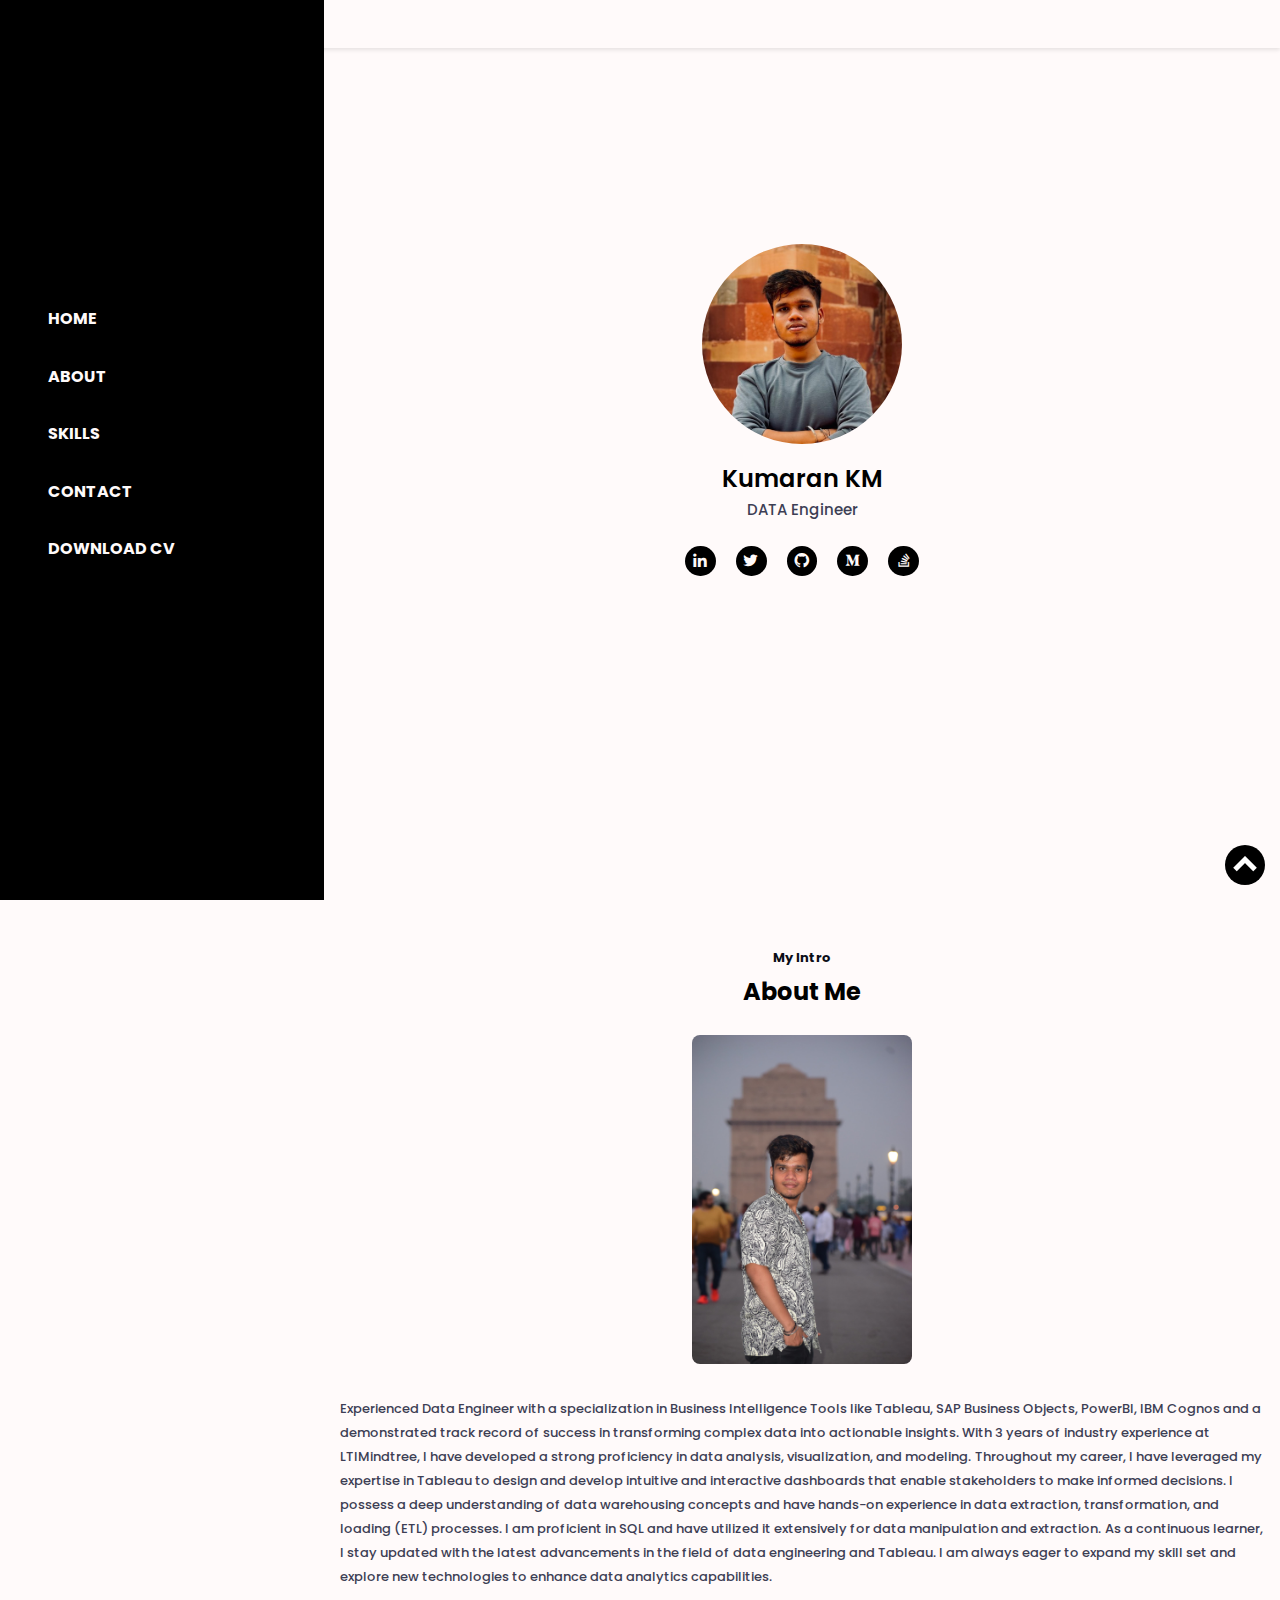
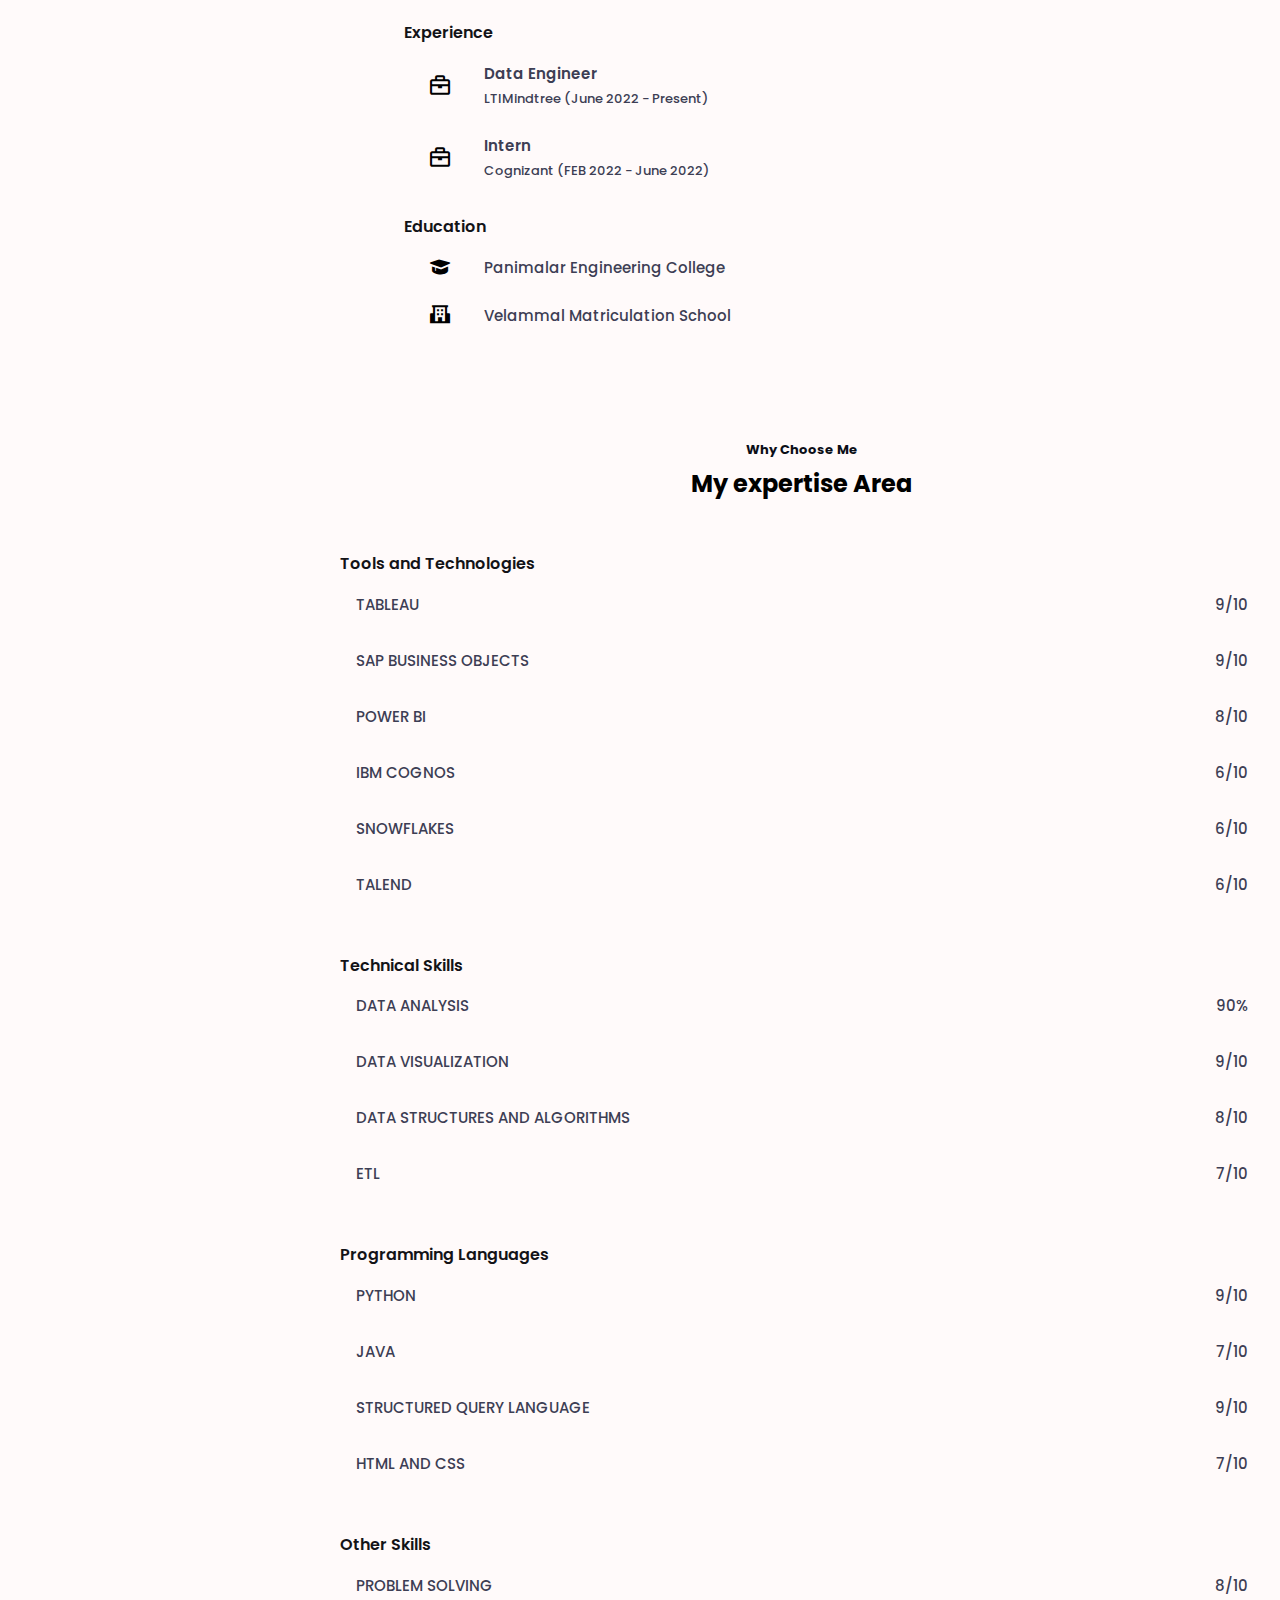
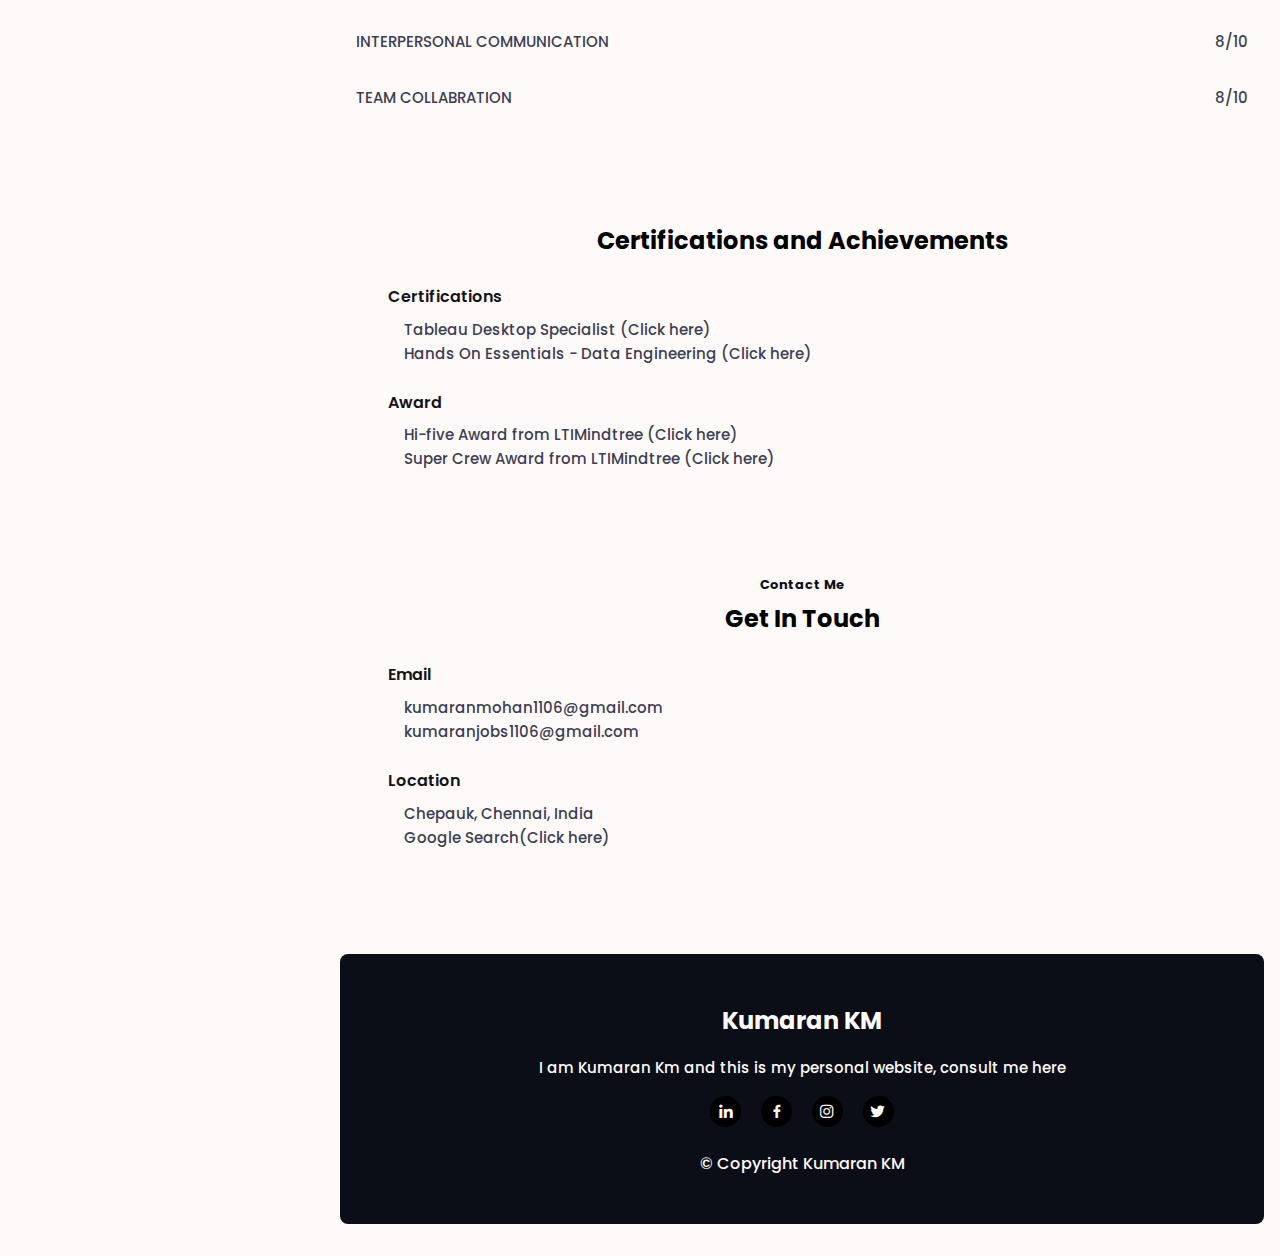
<file: index.html>
<!DOCTYPE html>
<html lang="en">
    <head>
        <meta charset="UTF-8">
        <meta name="viewport" content="width=device-width, initial-scale=1.0">

        <!-- ===== CSS ===== -->
        <link rel="stylesheet" href="assets/css/styles.css">

        <!-- ===== BOX ICONS ===== -->
        <link href='https://cdn.jsdelivr.net/npm/boxicons@2.0.5/css/boxicons.min.css' rel='stylesheet'>
        
        <!-- Favicons -->
        <link href="assets/img/about1.jpg" rel="icon">

        <title>Kumaran KM</title>
    </head>
    <body>
        <!--===== HEADER =====-->
        <header class="l-header">
            <nav class="nav bd-grid">
                <div class="nav__toggle" id="nav-toggle">
                    <i class='bx bx-menu'></i>
                </div>

                <div>
                    <a href="#" class="nav__logo">Kumaran KM</a>
                </div>

                <div class="nav__menu" id ="nav-menu">
                    <div class="nav__close" id="nav-close">
                        <i class='bx bx-x'></i>
                    </div>
                    
                    <ul class="nav__list">
                        <li class="nav__item"><a href="#home" class="nav__link">Home</a></li>
                        <li class="nav__item"><a href="#about" class="nav__link">About</a></li>
                        <li class="nav__item"><a href="#skills" class="nav__link">Skills</a></li>
                        <li class="nav__item"><a href="#contact" class="nav__link">Contact</a></li>
                        <!--Resume Part-->
                        <li class="nav__item"><a href="assets/pdf/Resume.pdf" download="KumaranResume" class="nav__link">Download CV</a></li>
                        
                        
                    </ul>
                </div>
            </nav>
        </header>
        

        <main class="l-main">
            <!--===== HOME =====-->

            <section class="home" id="home">
                <div class="home__container bd-grid">
                    <div class="home__data">
                        <div class="home__img">
                            <img src="assets/img/perfil.jpg" alt="">
                        </div>

                        <h1 class="home__title">Kumaran KM</h1>
                        <span class="home__profession">DATA Engineer</span><br>

                        <div class="home__social">
                            <a href="https://www.linkedin.com/in/kumarankm/" class="home__social-link" target="_blank"><i class='bx bxl-linkedin'></i></a>
                            <a href="https://twitter.com/kumarankm4" class="home__social-link" target="_blank"><i class='bx bxl-twitter'></i></a>
                            <a href="https://github.com/kumarankm" class="home__social-link" target="_blank"><i class='bx bxl-github'></i></a>
                            <a href="https://medium.com/@kumarankm" class="home__social-link" target="_blank"><i class='bx bxl-medium'></i></a>
                            <a href="https://stackoverflow.com/users/13310572/kumaran-km" class="home__social-link" target="_blank"><i class='bx bxl-stack-overflow'></i></a>
                            
                        </div>
                    </div>
                </div>
            </section>
            

            <!--===== ABOUT =====-->
            <section class="about section" id="about">
                <span class="section-subtitle">My Intro</span>
                <h2 class="section-title">About Me</h2>
                
                <div class="about__container bd-grid">
                    <div class="about__data">
                        
                        <img src="assets/img/about.jpg" alt="" class="about__img">
                    </div>

                    <div>
                        <span class="about__information-subtitle-small"> Experienced Data Engineer with a specialization in Business Intelligence Tools like Tableau, SAP Business Objects, PowerBI, IBM Cognos and a demonstrated track record of success in transforming complex data into actionable insights. With 3 years of industry experience at LTIMindtree, I have developed a strong proficiency in data analysis, visualization, and modeling.</span>

                        <span class="about__information-subtitle-small">    Throughout my career, I have leveraged my expertise in Tableau to design and develop intuitive and interactive dashboards that enable stakeholders to make informed decisions. I possess a deep understanding of data warehousing concepts and have hands-on experience in data extraction, transformation, and loading (ETL) processes. I am proficient in SQL and have utilized it extensively for data manipulation and extraction.</span>
                            
                        <span class="about__information-subtitle-small">    As a continuous learner, I stay updated with the latest advancements in the field of data engineering and Tableau. I am always eager to expand my skill set and explore new technologies to enhance data analytics capabilities.</span>
                    </div>

                    <div>
                        
    
                        <div class="about__information">
                            <h3 class="about__information-title">Experience</h3>
                            
    
                            <a href="https://www.linkedin.com/company/cognizant/" target="_blank">
                                <div class="about__information-data">
                                <i class="bx bx-briefcase about__information-icon"></i>
                                <div>
                                    <span class="about__information-subtitle"> Data Engineer</span>
                                    <span class="about__information-subtitle-small">LTIMindtree (June 2022 - Present)</span>
                                </div>
                            </div>
                            </a>
                            
                            <a href="https://www.linkedin.com/company/epicenter-news/" target="_blank">
                            <div class="about__information-data">
                                <i class="bx bx-briefcase about__information-icon"></i>
                                <div>
                                    <span class="about__information-subtitle">Intern</span>
                                    <span class="about__information-subtitle-small">Cognizant (FEB 2022 - June 2022)</span>
                                </div>
                            </div>
                            </a>
                            
                        </div>
                        <div class="about__information">
                            <h3 class="about__information-title">Education</h3>
    
                            </a>

                            <a href="https://www.linkedin.com/school/panimalar-engineering-college/" target="_blank">
                            <div class="about__information-data">
                                <i class="bx bxs-graduation about__information-icon"></i>
                                <span>Panimalar Engineering College</span>
                            </div>
                            </a>

                            <div class="about__information-data">
                                <i class="bx bxs-school about__information-icon"></i>
                                <span>Velammal Matriculation School</span>
                            </div>
                            
                        </div>

                    </div>
                    


                </div>
            </section>



            <!--===== SKILLS =====-->
            <section class=" skills section" id="skills">
                <span class="section-subtitle">Why Choose Me</span>
                <h2 class="section-title">My expertise Area</h2><br>


                <div class="skills__container bd-grid">
                    <div class="skills__content">
                        <h3 class="skills__subtitle">Tools and Technologies</h3>

                        <div class="skills__data">
                            <span class="skills__name">Tableau</span>
                            <span class="skills__number">9/10</span>
                            
                        </div>
            
                        <div class="skills__data">
                            <span class="skills__name">SAP Business Objects</span>
                            <span class="skills__number">9/10</span>
                            
                        </div>
            
                        <div class="skills__data">
                            <span class="skills__name">Power BI</span>
                            <span class="skills__number">8/10</span>
                        </div>
            
                        <div class="skills__data">
                            <span class="skills__name">IBM Cognos</span>
                            <span class="skills__number">6/10</span>
                        </div>

                        <div class="skills__data">
                            <span class="skills__name">Snowflakes</span>
                            <span class="skills__number">6/10</span>
                        </div> 

                        <div class="skills__data">
                            <span class="skills__name">Talend</span>
                            <span class="skills__number">6/10</span>
                        </div> 
                    </div>
                </div><br>


            

                <div class="skills__container bd-grid">
                    <div class="skills__content">
                        <h3 class="skills__subtitle">Technical Skills</h3>

                        <div class="skills__data">
                            <span class="skills__name">Data analysis</span>
                            <span class="skills__number">90%</span>
                            
                        </div>

                        <div class="skills__data">
                            <span class="skills__name">Data visualization</span>
                            <span class="skills__number">9/10</span>
                            
                        </div>

                        <div class="skills__data">
                            <span class="skills__name">Data Structures and Algorithms</span>
                            <span class="skills__number">8/10</span>
                        </div>

                        <div class="skills__data">
                            <span class="skills__name">ETL</span>
                            <span class="skills__number">7/10</span>
                        </div>


                    </div>

                </div><br>

                <div class="skills__container bd-grid">
                    <div class="skills__content">
                        <h3 class="skills__subtitle">Programming Languages</h3>

                        <div class="skills__data">
                            <span class="skills__name">Python</span>
                            <span class="skills__number">9/10</span>
                        </div>

                        <div class="skills__data">
                            <span class="skills__name">Java</span>
                            <span class="skills__number">7/10</span>
                        </div>

                        <div class="skills__data">
                            <span class="skills__name">Structured Query Language</span>
                            <span class="skills__number">9/10</span>
                        </div>

                        <div class="skills__data">
                            <span class="skills__name">HTML and CSS</span>
                            <span class="skills__number">7/10</span>
                        </div>
                        
                       

                    </div>

                </div><br>

                <div class="skills__container bd-grid">
                    <div class="skills__content">
                        <h3 class="skills__subtitle">Other Skills</h3>

                        <div class="skills__data">
                            <span class="skills__name">Problem Solving</span>
                            <span class="skills__number">8/10</span>
                        </div>

                        <div class="skills__data">
                            <span class="skills__name">Interpersonal Communication</span>
                            <span class="skills__number">8/10</span>
                        </div>

                        <div class="skills__data">
                            <span class="skills__name">Team Collabration</span>
                            <span class="skills__number">8/10</span>
                        </div>
                        



                    </div>

                </div>


            </section>

            <!--===== Certifications =====-->
            <section class="contact section" id="contact">
                <h2 class="section-title">Certifications and Achievements</h2>

                <div class="contact__container bd-grid">
                    
                    <div>
   

                        <div class="contact__info">
                            <h3 class="contact__subtitle">Certifications</h3>
                            <span class="contact__text">Tableau Desktop Specialist <a href="https://www.credly.com/badges/6fc21c5f-bb3e-4bed-a5ee-a9ff5db23ef0" target="_blank"> (Click here)</a></span>
                            <span class="contact__text">Hands On Essentials - Data Engineering <a href="https://www.credly.com/badges/16a80a27-4861-4eab-af88-1d02d5c030f0/linked_in_profile" target="_blank"> (Click here)</a></span>
                        </div>

                        <div class="contact__info">
                            <h3 class="contact__subtitle">Award</h3>
                            <span class="contact__text">Hi-five Award from LTIMindtree <a href="https://www.linkedin.com/posts/kumarankm_ltimindtree-lti-iwin-activity-7213068173409968128-q_Kd?utm_source=share&utm_medium=member_desktop"target="_blank"> (Click here)</a> </span>
                            <span class="contact__text">Super Crew Award from LTIMindtree <a href="https://www.linkedin.com/posts/kumarankm_ltimindtree-iwin-award-activity-7247225704793137153-nCo7?utm_source=share&utm_medium=member_desktop" target="_blank"> (Click here)</a></span>
                        </div>
                        

                    </div>


                </div>
            </section>

            <!--===== CONTACT =====-->
            <section class="contact section" id="contact">
                <span class="section-subtitle">Contact Me</span>
                <h2 class="section-title">Get In Touch</h2>

                <div class="contact__container bd-grid">
                    
                    <div>
   

                        <div class="contact__info">
                            <h3 class="contact__subtitle">Email</h3>
                            <span class="contact__text">kumaranmohan1106@gmail.com</span>
                            <span class="contact__text">kumaranjobs1106@gmail.com</span>
                        </div>

                        <div class="contact__info">
                            <h3 class="contact__subtitle">Location</h3>
                            <span class="contact__text">Chepauk, Chennai, India</span>
                            <span class="contact__text">Google Search<a href="https://www.google.com/search?q=kumaran+km&rlz=1C1CHBF_enIN911IN911&oq=kumaran+km&aqs=chrome.0.69i59j35i39j0i22i30i457j69i60j69i61j69i60.4551j0j7&sourceid=chrome&ie=UTF-8" target="_blank">(Click here)</a></span>
                        </div>

                    </div>


                </div>
            </section>
            
        </main>

        

        <!--===== FOOTER =====-->
        <footer class="footer section">
            <div class="footer__container bd-grid">
                <h1 class="footer__title">Kumaran KM</h1>
                <p class="footer__description">I am Kumaran Km and this is my personal website, consult me here</p>
                
                
                <div class="footer__social">
                    <a href="https://www.linkedin.com/in/kumarankm/" class="footer__link"><i class="bx bxl-linkedin"></i></a>
                    <a href="https://www.facebook.com/kumarankm4" class="footer__link"><i class="bx bxl-facebook"></i></a>
                    <a href="https://instagram.com/kumarankm4" class="footer__link"><i class="bx bxl-instagram"></i></a>
                    <a href="https://twitter.com/kumarankm4" class="footer__link"><i class="bx bxl-twitter"></i></a>
                    

                </div><br>
                <p class="footer__descriptions">© Copyright Kumaran KM</p>
            </div>
        </footer>
        <a href="#" class="back-to-top"><i class='bx bxs-chevron-up' style="font-size: 40px" ></i></a>
        
        <!--===== MAIN JS =====-->
        <script src="assets/js/main.js"></script>
    </body>
</html>
</file>
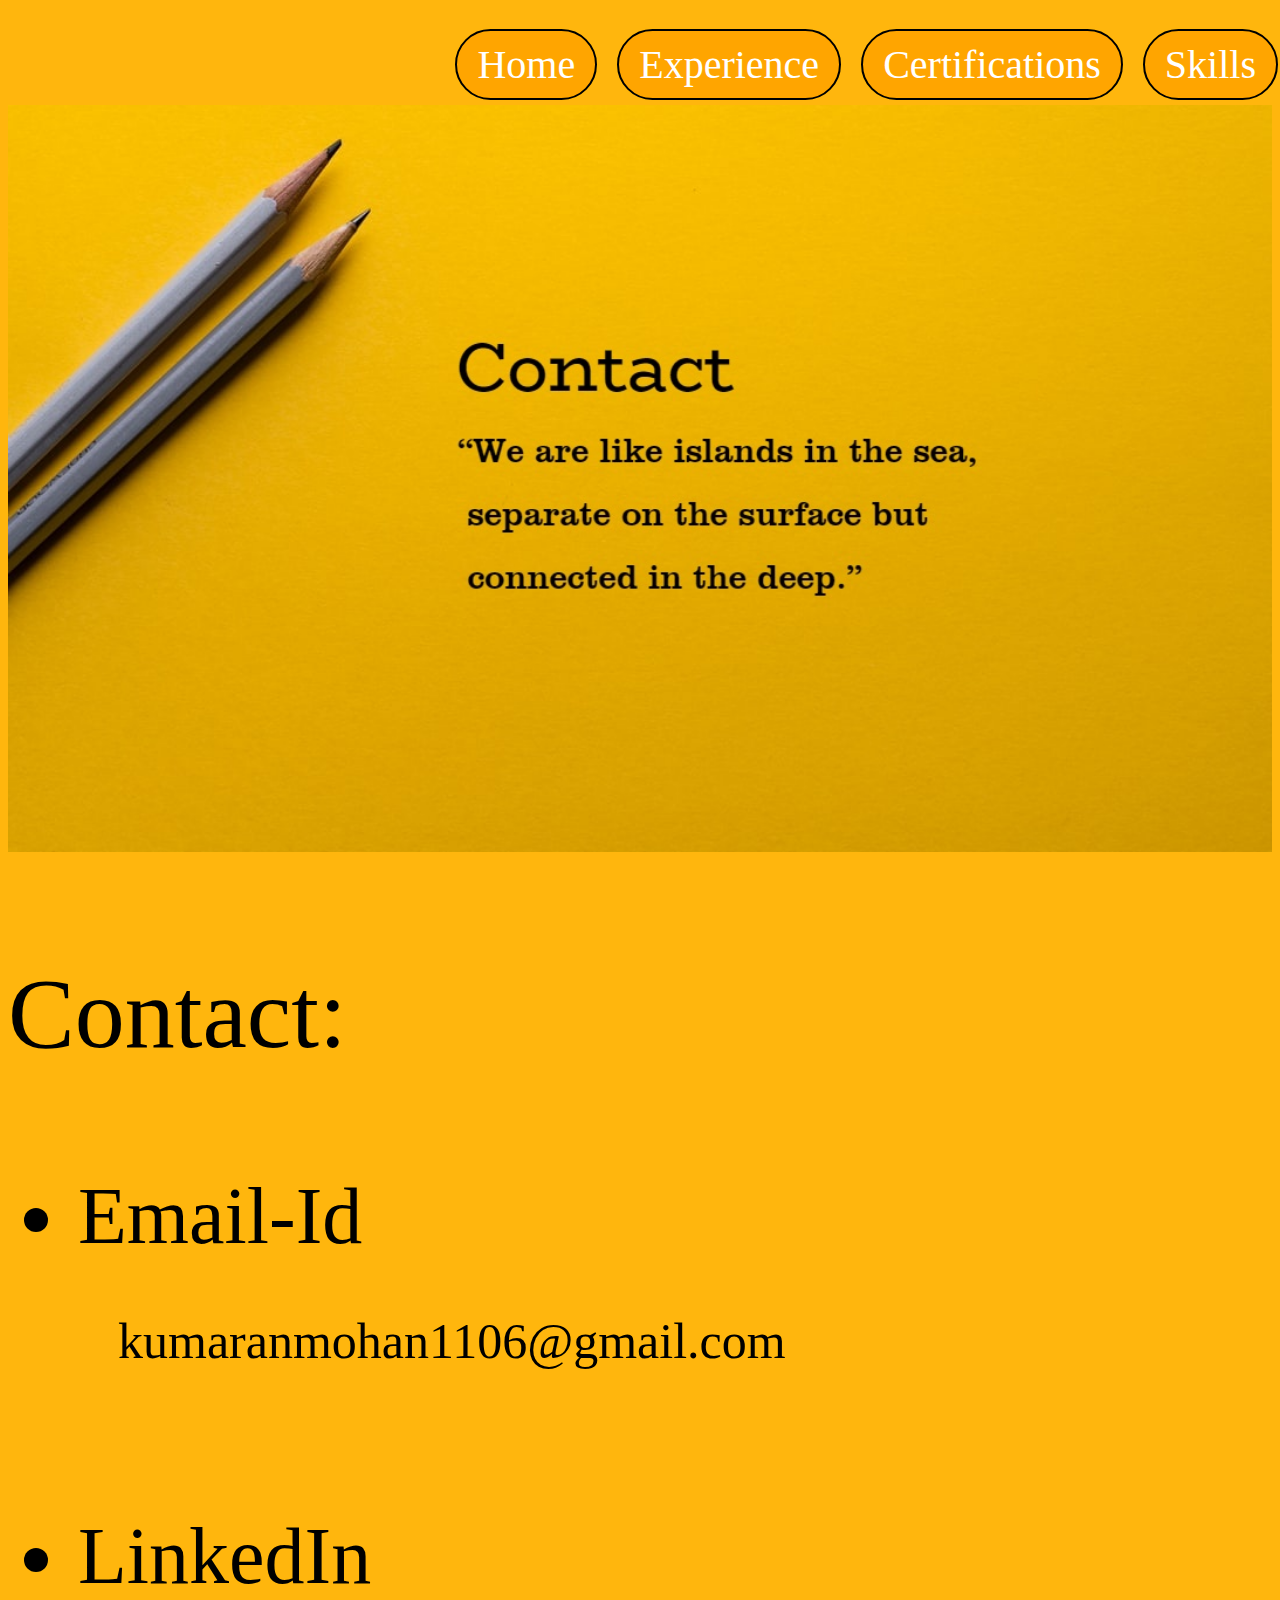
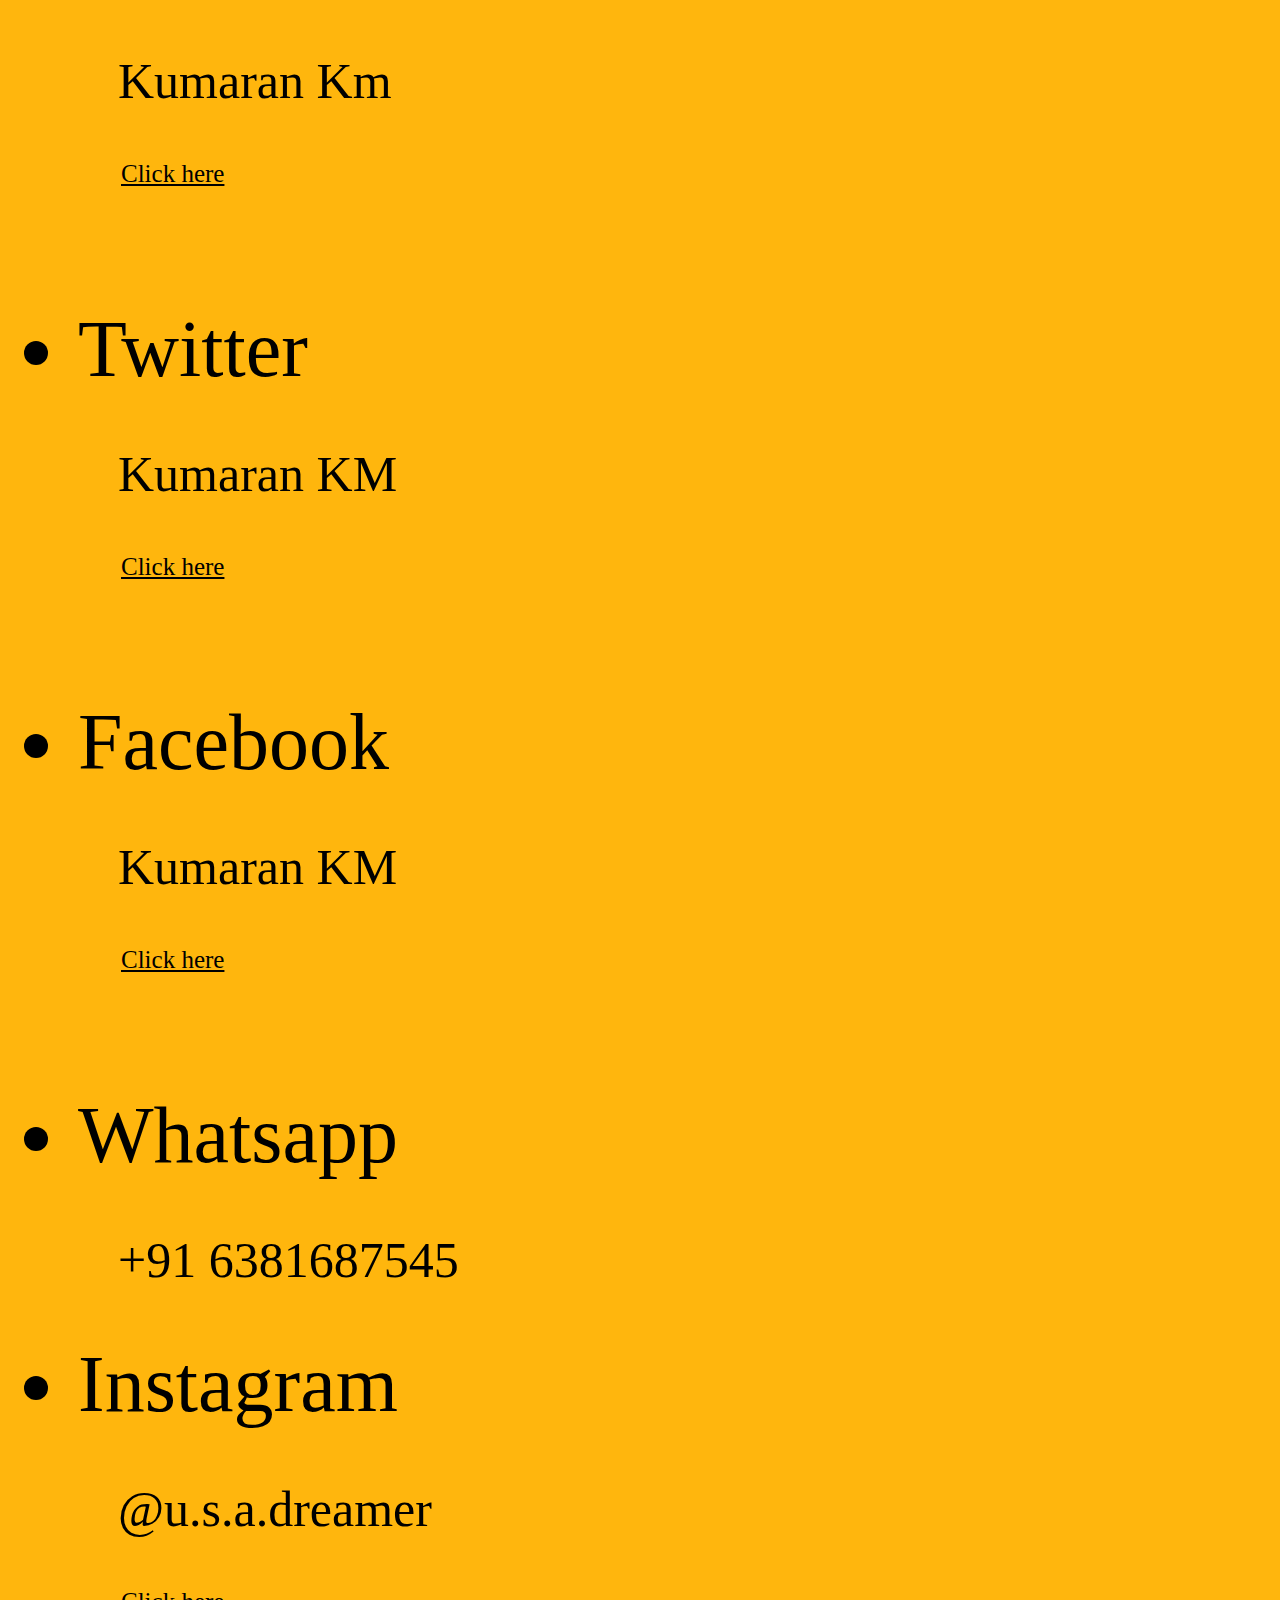
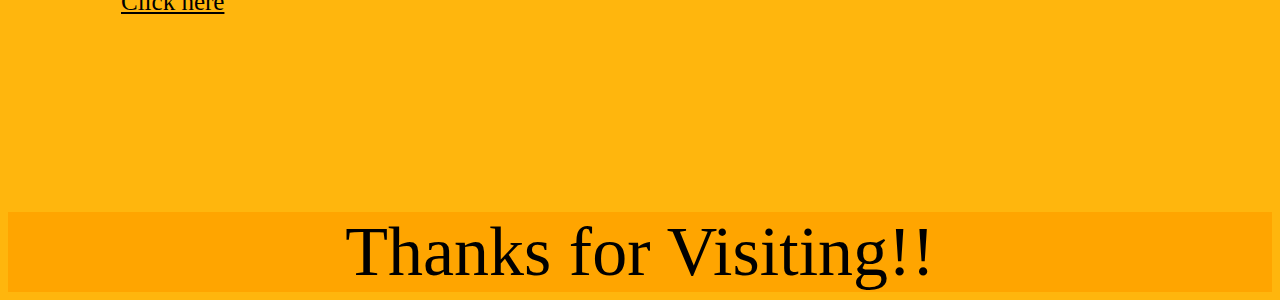
<file: Contact.html>
<!DOCTYPE html>
<html>
<head>
	<title>Contact</title>
	<link rel="stylesheet" type="text/css" href="style.css">
</head>
<body>
	<div id="container">
	 <div class="fix">
	   <nav>
	 	<ul>
	     <a href="Skills.html"><li class="header">Skills</li></a>
	     <a href="Certification.html"><li class="header">Certifications</li></a>
	     <a href="Experience.html"><li class="header">Experience</li></a>
	     <a href="index.html"><li class="header">Home</li></a>
	    </ul>
	   </nav>
	 </div>
	 <div class="image">
	  	<img style="width: 100%" src="Images\portfolio5.jpg">
	 </div>
	 <div class="list">
	 	<p class="Education">Contact:</p>
	 	<ul class="education">
	 		<li>Email-Id</li>
	 		<p class="smledu">kumaranmohan1106@gmail.com</p><br>

	 		<li>LinkedIn</li>
	 		<p class="smledu">Kumaran Km</p>
	 		<p class="credit"><a href="https://www.linkedin.com/in/kumaran-km-2a0986180/" target="_blank">Click here</a></p><br>

	 		<li>Twitter</li>
	 		<p class="smledu">Kumaran KM</p>
	 		<p class="credit"><a href="https://twitter.com/KumaranKM4" target="_blank">Click here</a></p><br>

	 		<li>Facebook</li>
	 		<p class="smledu">Kumaran KM</p>
	 		<p class="credit"><a href="https://www.facebook.com/kumarankmusa" target="_blank">Click here</a></p><br>

	 		<li>Whatsapp</li>
	 		<p class="smledu">+91 6381687545</p>
	 	
	 	    <li>Instagram</li>
	 		<p class="smledu">@u.s.a.dreamer</p>
	 		<p class="credit"><a href="https://www.instagram.com/u.s.a.dreamer/" target="_blank">Click here</a></p><br>
	 	</ul>


	 


	 </div>

   </div>


   <footer style="text-align:center;font-size: 70px;background-color: orange ">Thanks for Visiting!!</footer>	 

</body>
</html>
</file>
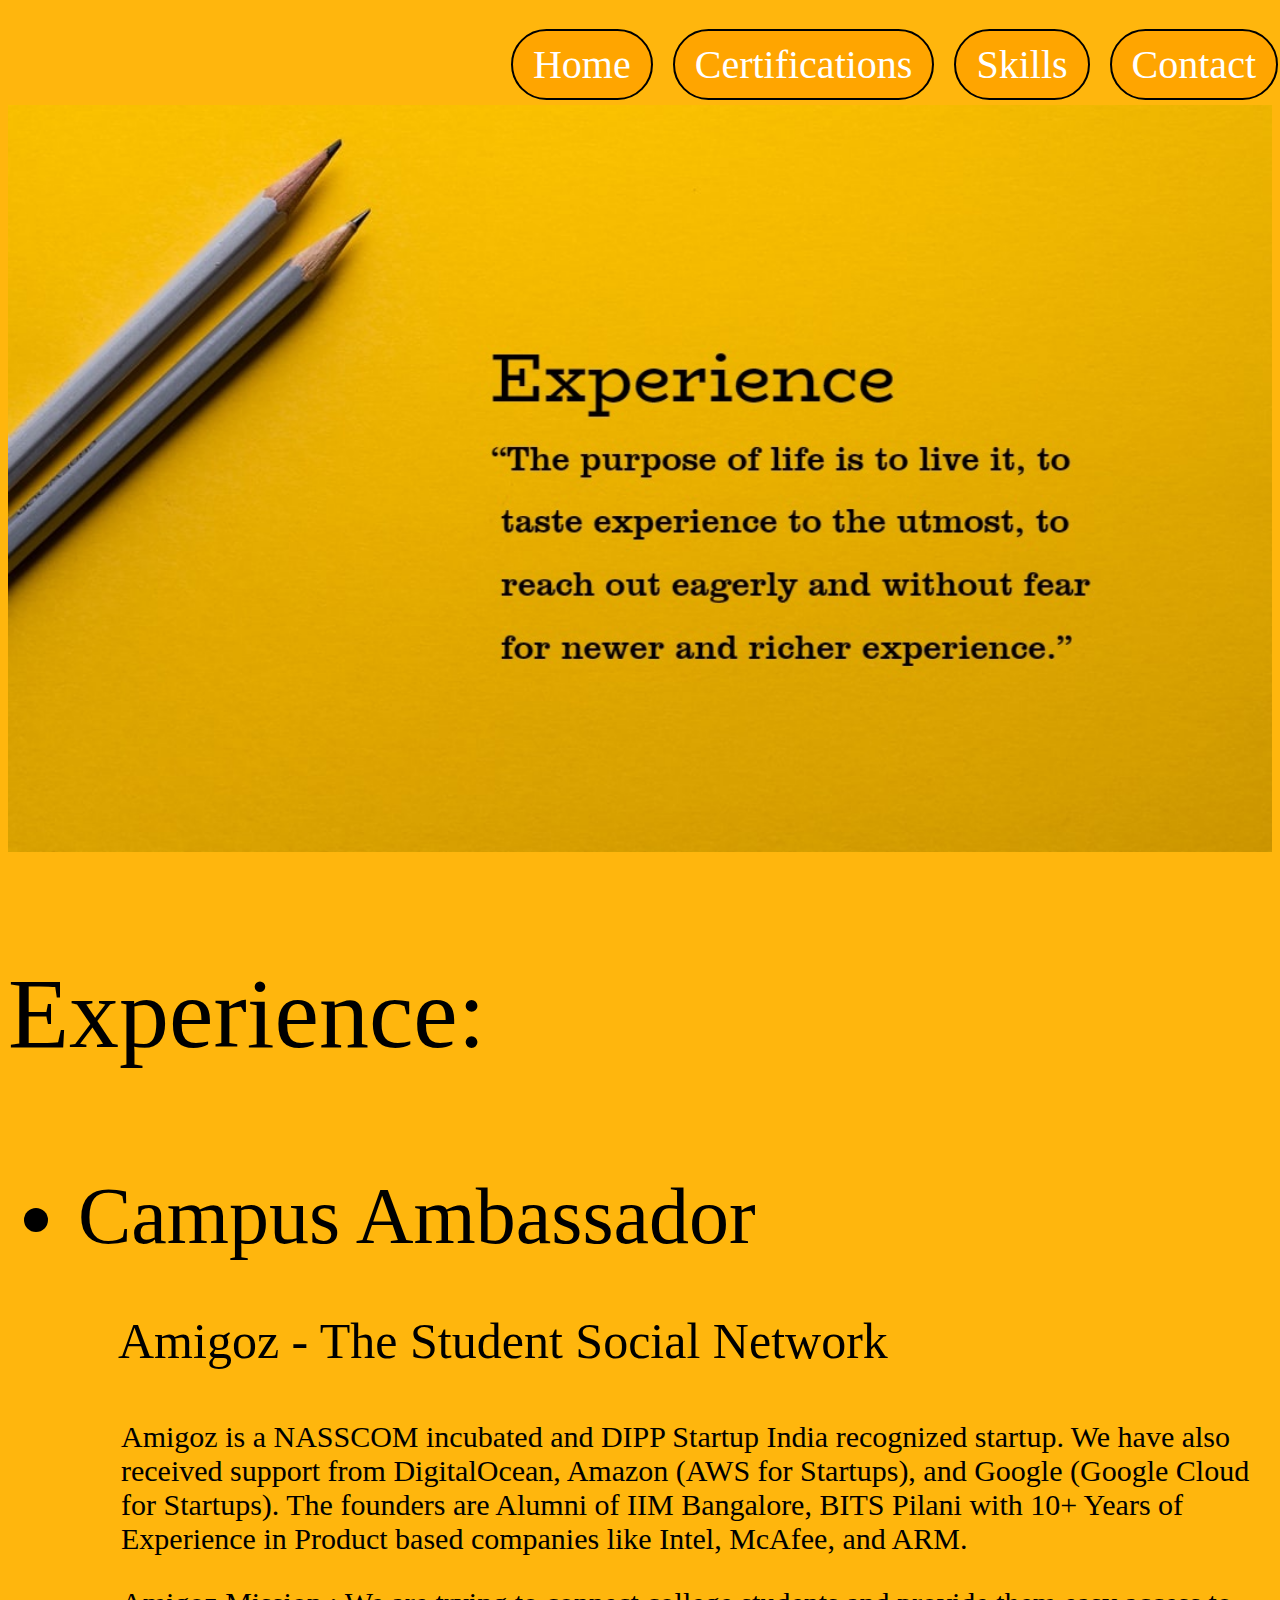
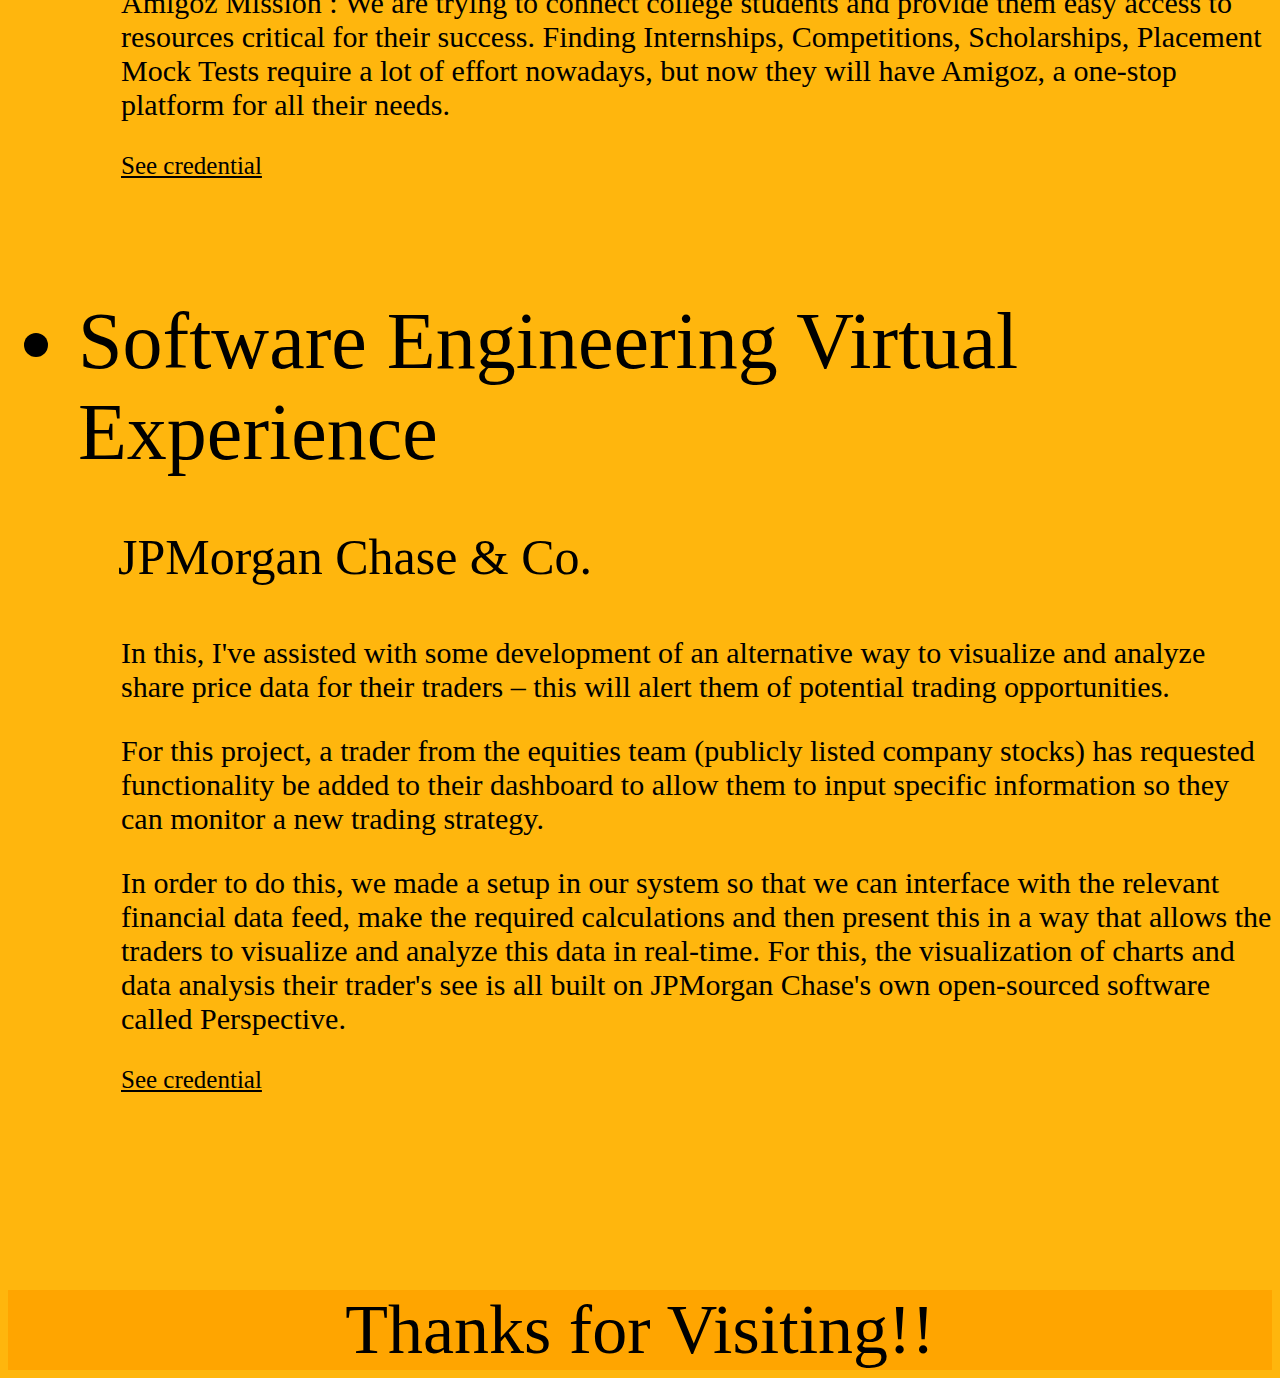
<file: Experience.html>
<!DOCTYPE html>
<html>
<head>
	<title>Experience</title>
	<link rel="stylesheet" type="text/css" href="style.css">
</head>
<body>
  <div id="container">
	<div class="fix">
	   <nav>
	 	<ul>
	     <a href="Contact.html"><li class="header">Contact</li></a>
	     <a href="Skills.html"><li class="header">Skills</li></a>
	     <a href="Certification.html"><li class="header">Certifications</li></a>
	     <a href="index.html"><li class="header">Home</li></a>
	    </ul>
	   </nav>
	 </div>
	<div class="image">
	  	<img style="width: 100%" src="Images\portfolio2.jpg">
	 </div>
	 <div class="list">
	 	<p class="Education">Experience:</p>
	 	<ul class="education">
	 		 <li>Campus Ambassador</li>
	 		    <p class="smledu">Amigoz - The Student Social Network</p>
	 		    <p class="smleduu">Amigoz is a NASSCOM incubated and DIPP Startup India recognized startup. We have also received support from DigitalOcean, Amazon (AWS for Startups), and Google (Google Cloud for Startups). The founders are Alumni of IIM Bangalore, BITS Pilani with 10+ Years of Experience in Product based companies like Intel, McAfee, and ARM.</p>

                <p class="smleduu">
                Amigoz Mission :
                We are trying to connect college students and provide them easy access to resources critical for their success. Finding Internships, Competitions, Scholarships, Placement Mock Tests require a lot of effort nowadays, but now they will have Amigoz, a one-stop platform for all their needs.</p>
                <p class="credit"><a href="https://github.com/kumaranusa/Certificate/blob/master/campus.pdf" target="_blank">See credential</a></p><br>

              <li>Software Engineering Virtual Experience</li> 
                <p class="smledu">JPMorgan Chase & Co.</p>
                <p class="smleduu">In this, I've assisted with some development of an alternative way to visualize and analyze share price data for their traders – this will alert them of potential trading opportunities.</p>

                <p class="smleduu">For this project, a trader from the equities team (publicly listed company stocks) has requested functionality be added to their dashboard to allow them to input specific information so they can monitor a new trading strategy.</p>

                <p class="smleduu">In order to do this, we made a setup in our system so that we can interface with the relevant financial data feed, make the required calculations and then present this in a way that allows the traders to visualize and analyze this data in real-time. For this, the visualization of charts and data analysis their trader's see is all built on JPMorgan Chase's own open-sourced software called Perspective.</p>
                 <p class="credit"><a href="https://github.com/kumaranusa/Certificate/blob/master/JPMorghan.pdf" target="_blank">See credential</a></p><br>




	 		
	 	</ul>
	 </div>



	 <footer style="text-align:center;font-size: 70px;background-color: orange ">Thanks for Visiting!!</footer>
	  
   </div>	 

</body>
</html>
</file>
<file: assets/css/styles.css>
/*===== GOOGLE FONTS =====*/
@import url("https://fonts.googleapis.com/css2?family=Poppins:wght@400;500;600;700&display=swap");
/*===== VARIABLES CSS =====*/
:root{
  --header-height:3rem;
  --nav-width:324px;
  
  /*===== Font weight =====*/
  --font-medium:500;
  --font-semi-bold:600;
  --font-bold:700;
  
  /*===== Colors =====*/
  --first-color:#000000;
  --first-color-dark:#131317;
  --first-color-darken: #0b0e17;
  --text-color: #3d3e54;
  --first-color-light:#EAE7E6;
  --first-color-lighten:#FFFAFA;
  
  /*===== Font and typography =====*/
  --body-font:'Poppins', sans-serif;
  --h1-font-size:1.5rem;
  --h2-font-size:1.25rem;
  --h3-font-size:1rem;
  --normal-font-size:.938rem;
  --small-font-size:.813rem;
  --smaller-font-size:.75rem;
  
  /*===== Margenes =====*/
  --mb-1: .5rem;
  --mb-2: 1rem;
  --mb-3: 1.5rem;
  --mb-4: 2rem;
  --mb-5: 2.5rem;
  
  /*===== z index =====*/
  --z-fixed:100;
}

@media screen and(min-width:768px){
  :root{
    --h1-font-size:2.25rem;
    --h2-font-size:1.5rem;
    --h3-font-size:1.25rem;
    --normal-font-size:1rem;
    --small-font-size:.875rem;
    --smaller-font-size:.813rem;
  }

}


/*===== BASE =====*/
*,::before,::after{
  box-sizing: border-box;
}
html{
  scroll-behavior: smooth;
}
body{
  margin: var(--header-height) 0 0 0;
  font-family: var(--body-font);
  font-size: var(--normal-font-size);
  font-weight: var(--font-medium);
  background-color: var(--first-color-lighten);
  color: var(--text-color);
  line-height: 1.6;
}

h1,h2,h3,p{
  margin: 0;
}
h3{
  font-weight: var(--font-semi-bold);
}

ul{
  margin: 0;
  padding: 0;
  list-style: none;
}

a{
  text-decoration: none;
  color: var(--text-color);
}

img{
  max-width: 100%;
  height: auto;
  display: block;
}

/*===== CLASS CSS ===== */
.section{
  padding: 4rem 0 2rem;
}
.section-title{
  font-size: var(--h1-font-size);
  color: var(--first-color);
  margin-bottom: var(--mb-3);
  text-align: center;
}
.section-subtitle{
  display: block;
  font-size: var(--small-font-size);
  color: var(--first-color-darken);
  text-align: center;
  font-weight: var(--font-bold);
  margin-bottom: .25rem;
}

/*===== LAYOUT =====*/
.bd-grid{
  max-width: 1024px;
  display: grid;
  grid-template-columns: 100%;
  column-gap: 2rem;
  width: calc(100% - 2rem);
  margin-left: var(--mb-2);
  margin-right: var(--mb-2);
}
.l-header{
  width: 100%;
  position: fixed;
  top: 0;
  left:0;
  z-index: var(--z-fixed);
  background-color: var(--first-color-lighten);
  box-shadow: 0 2px 4px rgba(0,0,0,.1);
}


/*===== NAV =====*/
.nav{
  height: var(--header-height);
  display: flex;
  justify-content: space-between;
  align-items: center;
}

.nav__menu{
  position: fixed;
  top:0;
  left: -100%;
  width: 90%;
  height: 100vh;
  padding: 3rem;
  display: flex;
  align-items: center;
  background-color: var(--first-color);
  transition: .5s;
}

.nav__close{
  position: absolute;
  top: 1rem;
  right: 1rem;
  font-size: 2rem;
  color: var(--first-color-lighten);
  cursor: pointer;
}

.nav__item{
  margin-bottom: var(--mb-4);
}

.nav__link{
  font-size: 1rem;
  text-transform: uppercase;
  color: var(--first-color-lighten);
  font-weight: var(--font-bold);
  transition: .3s;
}

.nav__link:hover{
  color:var(--text-color)
  
}

.nav__toggle{
  color: var(--first-color-dark);
  font-size: 1.3rem;
  cursor: pointer;
}

/*=== Show menu ===*/
.show{
  left: 0;
}


/*===== HOME =====*/

.home__container{
  height: calc(100vh - var(--header-height));
  align-items: center;
}

.home__data{
  display: flex;
  flex-direction: column;
  align-items: center;
  height: max-content;
  text-align: center;
}

.home__img{
 /* padding-top: 1.3rem;
  padding-left: .8rem;*/
  width: 200px;
  height: 200px;
  background-color: var(--first-color);
  border-radius: 50%;
  overflow: hidden;
  margin-bottom: var(--mb-2);
}
.home__img img{
  width: 200px;
}
.home__title{
  font-size:var(--h1-font-size);
  color: var(--first-color);
  font-weight: var(--font-semi-bold);
}
.home_profession{
  font-size: var(--small-font-size);
  color: var(--first-color-dark);
  margin-bottom: var(--mb-5);
}
.home__social{
  margin-bottom: 5rem;
}
.home__social-link{
  display: inline-flex;
  background-color: var(--first-color);
  color: var(--first-color-lighten);
  font-size: 1.1rem;
  border-radius: 50%;
  padding: .40rem;
  margin:0 var(--mb-1);
  transition: .3s;
}
.home__social-link:hover{
  background-color: var(--first-color-dark);
  transform: scale(1.1);
}
.home__button{
  width: 100%;
}

/*BUTTONS*/
.button{
  display: inline-block;
  background-color: var(--first-color-lighten);
  padding: 1rem 2 rem;
  font-weight: var(--font-semi-bold);
  border-radius: .5rem;
  transition: .3s;
}
.button:hover{
  background-color: var(--first-color-dark);
}
.button__light{
  background-color: var(--first-color-lighten);
  color: var(--first-color);
}
.button__light:hover{
  color: var(--first-color-lighten);
}


/* ===== ABOUT =====*/

.about__container{
  row-gap:2rem;
}

.about__data{
  text-align: center;
}

.about__description{
  margin-bottom: var(--mb-4);
}

.about__img{
  width: 150px;
  border-radius: .5rem;
  margin: 0 auto;
}

.about__information{
  margin-bottom: var(--mb-4);
}

.about__information-title{
  font-size: var(--h3-font-size);
  color: var(--first-color-dark);
  margin-bottom: var(--mb-2);
}

.about__information-data{
  display: flex;
  align-items: center;
  padding-left: 1.5rem;
  margin-bottom: var(--mb-3);
}

.about__information-icon{
  font-size: 1.5rem;
  color: var(--first-color);
  margin-right: var(--mb-4);
}

.about__information-subtitle{
  display: block;
  font-weight: var(--font-semi-bold);
}

.about__information-subtitle-small{
  font-size: var(--small-font-size);
}

/* ===== SKILLS =====*/
.skills__container{
  row-gap: 2rem;
}

.skills__subtitle{
  font-size: var(--h3-font-size);
  color: var(--first-color-dark);
  margin-bottom: var(--mb-2);
}

.skills__data{
  position: relative;
  display: flex;
  justify-content: space-between;
  margin: 0 var(--mb-2);
  margin-bottom: var(--mb-4);
}

.skills__name{
  text-transform: uppercase;
}

.skills__bar{
  position: absolute;
  bottom: -.75rem;
  height: .25rem;
  background-color: var(--first-color);
}

.skills__html{
  width: 90%;
}

.skills__js{
  width: 90%;
}

.skills__bs{
  width: 80%;
}

.skills__react{
  width: 80%;
}

.skills__cset{
  width: 70%;
}

.skills__java{
  width: 60%;
}


/* ===== CONTACT =====*/
.contact__container{
  row-gap: 3rem;
}

.contact__input{
  width: 100%;
  padding: 1rem;
  outline: none;
  border: none;
  background-color: var(--first-color-light);
  font-size: var(--normal-font-size);
  margin-bottom: var(--mb-2);
  border-radius: .5rem;
}

.contact ::placeholder{
  color: var(--first-color-dark);
  font-family: var(--body-font);
  font-weight: var(--font-medium);
}

.contact__button{
  outline: none;
  border: none;
  font-family: var(--body-font);
  font-size: var(--normal-font-size);
  cursor: pointer;
  background-color: var(--first-color);
  color: white;
  padding: 10px 10px 10px 10px;
}

.contact__info{
  margin-bottom: var(--mb-3);
}

.contact__subtitle{
  font-size: var(--h3-font-size);
  color: var(--first-color-dark);
  margin-bottom: var(--mb-1);

}

.contact__text{
  display: block;
  padding-left: 1rem;
}

/* ===== FOOTER =====*/
.footer{
  background-color: var(--first-color-darken);
  color: var(--first-color-lighten);
  text-align: center;
}

.footer__title{
  font-size: var(--h1-font-size);
  margin-bottom: var(--mb-2);
}

.footer__description{
  margin-bottom: var(--mb-2);
}

.footer__descriptions{
  font-size: var(--mb-2);
}

.footer__link{
  display: inline-flex;
  background-color: var(--first-color);
  color:var(--first-color-lighten);
  font-size: 1.1rem;
  border-radius: 50%;
  padding: .40rem;
  margin: 0 var(--mb-1);
  transition: .3s;
}

.footer__link:hover{
  background-color: var(--first-color-lighten);
  color: var(--first-color);
  transform: scale(1.1);
}

.footer__copy{
  font-size: var(--small-font-size);
  color: var(--text-color);
}

.back-to-top {
    position: fixed;
    display: inline;
    width: 40px;
    height: 40px;
    border-radius: 50px;
    right: 15px;
    bottom: 15px;
    background: #000000;
    color: #fff;
    transition: display 0.5s ease-in-out;
    z-index: 99999;
}

.back-to-top:hover{
	transform: scale(1.1);
}



/* ===== MEDIA QUERIES=====*/
@media screen and  (min-width: 768px){
  .home__button{
    width: initial;
  }
  .nav__menu{
    width: var(--nav-width);
  }
  .about__container,
  .skills__container,
  .contact__container,
  .contact__input{
    grid-template-columns: repeat();
  }
  .about__data{
    text-align: initial;
  }
  .about__description{
    margin-bottom: var(--mb-5);
  }
  .about__img{
    width: 220px;
  }
  .about__information{
    padding-left: 4rem;
  }

  .education__time{
    padding:0 2rem;

  }
  .contact__inputs{
    display: grid;
    column-gap: 1.5rem;
  }

  .contact__info{
    padding-left: 3rem;
  }

  .footer{
    background: none;
  }

  .footer__container{
    background-color: var(--first-color-darken);
    padding: 3rem;
    border-radius: .5rem;
  }

  

}

@media screen and (min-width: 1024px){
  body{
    margin:0;
    padding-left: var(--nav-width);
  }

  .l-header{
    widows: 0;
  }

  .nav__toggle, .nav__logo, .nav__close{
    display: none;
  }

  .nav__menu{
    left: 0;
  }

  .home__container{
    height: 100vh;
  }

  .section{
    padding: 3rem 0 2rem;
  }
  
  .bd-grid{
    margin-left: auto;
    margin-right: auto;

  }



  


}
</file>
<file: style.css>
.fix{
	position: fixed;
	background-color: #ffb60d;
	width: 100%;


}

.header{
	list-style: none;
	float: right;
	text-align: center;
	font-size: 40px;
	color: white;
	padding: 10px 20px 10px 20px;
	border-radius: 40px;
	border:2px solid black;
	background-color: orange;
	margin: 5px 10px 5px 10px;
	
}

body{
	background-color: #ffb60d;
}

.header:hover{
	transform: scale(1.1);
}

.Education{
	font-size: 100px;

}

.education{
	margin-left: 30px;
	font-size: 80px;
}

.smledu{
	font-size: 50px;
	margin-left: 40px;
}
.smleduu{
	font-size: 30px;
	margin-left: 43px;
}
.credit{
	font-size: 25px;
	margin-left: 43px;
}

a{
	color: black;
}

a:active{
	color: black;
}	

a:hover{
	color: red;
}

a:visited{
	color: black;
}

progress{
	color: green;
	border-radius: 20px;
}
</file>
